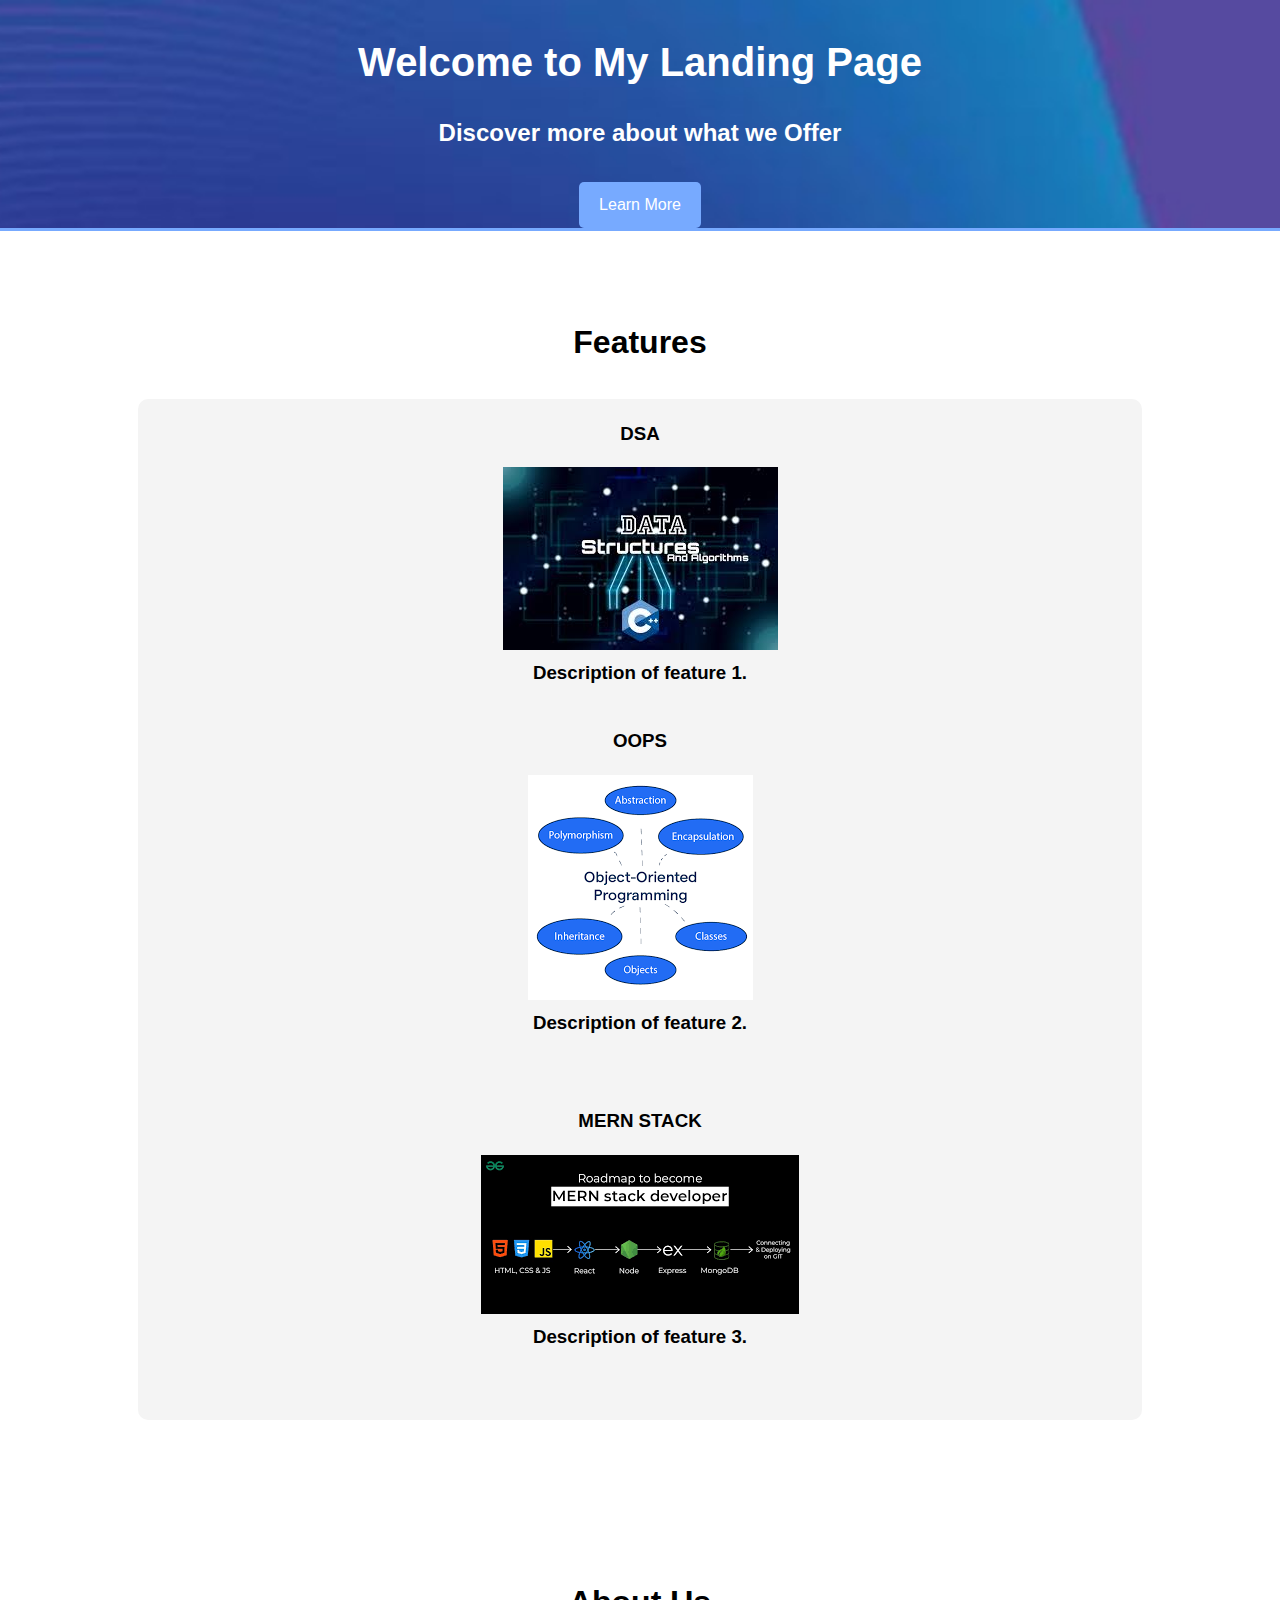
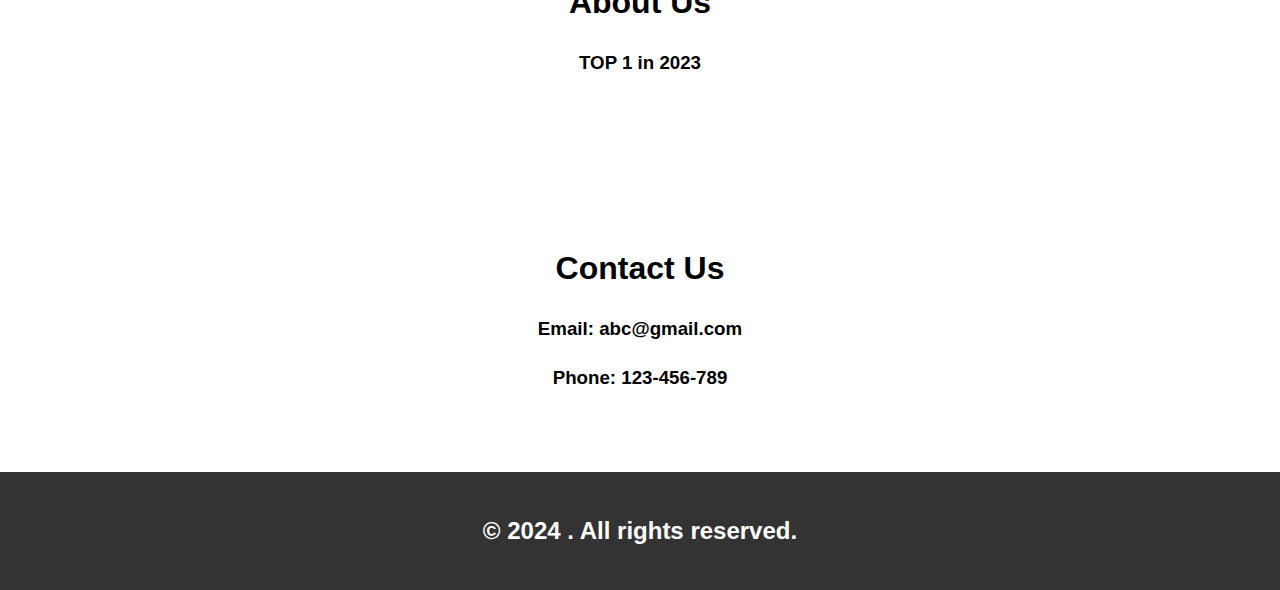
<file: index.html>
<!DOCTYPE html>
<html lang="en">
<head>
    <meta charset="UTF-8">
    <meta name="viewport" content="width=device-width, initial-scale=1.0">
    <title>Landing Page</title>
    <link rel="stylesheet" href="style.css">
</head>
<body>
    <!-- Header Section -->
    <header>
        <div class="container">
            <h1>Welcome to My Landing Page</h1>
            <h2>Discover more about what we Offer</h2>
            <a href="#features" class="btn">Learn More</a>
            <style> 
                p{
                    background-image: url(background.jpg);
                }
            </style>
        </div>
    </header>

    <!-- Features Section -->
    <section id="features" class="section">
        <div class="container">
            <h2>Features</h2>
            <div class="row">
                <div class="column">
                    <div class="scrollmenu">
                    <h3>DSA</h3>
                    <img src= "[data-uri]" alt="DSA">
                    <h3>Description of feature 1.</h3>
                </div>
                <div class="column">
                    <h3>OOPS</h3>
                    <img src= "[data-uri]" alt="OOPS">
                <h3> Description of feature 2.</h3>
                </div>
                <div class="column">
                    <h3>MERN STACK</h3>
                    <img src= "[data-uri]" alt="MERN STACK">
                    <h3>Description of feature 3.</h3>
                    </div>
                </div>
            </div>
        </div>
    </section>

    <!-- About Section -->
    <section id="about" class="section">
        <div class="container">
            <h2>About Us</h2>
            <h3>TOP 1 in 2023</h3>
        </div>
    </section>

    <!-- Contact Section -->
    <section id="contact" class="section">
        <div class="container">
            <h2>Contact Us</h2>
            <h3>Email: abc@gmail.com</h3>
            <h3>Phone: 123-456-789</h3>
        </div>
    </section>

    <!-- Footer -->
    <footer>
        <div class="container">
            <h2>&copy; 2024 . All rights reserved.</h2>
        </div>
    </footer>
</body>
</html>
</file>
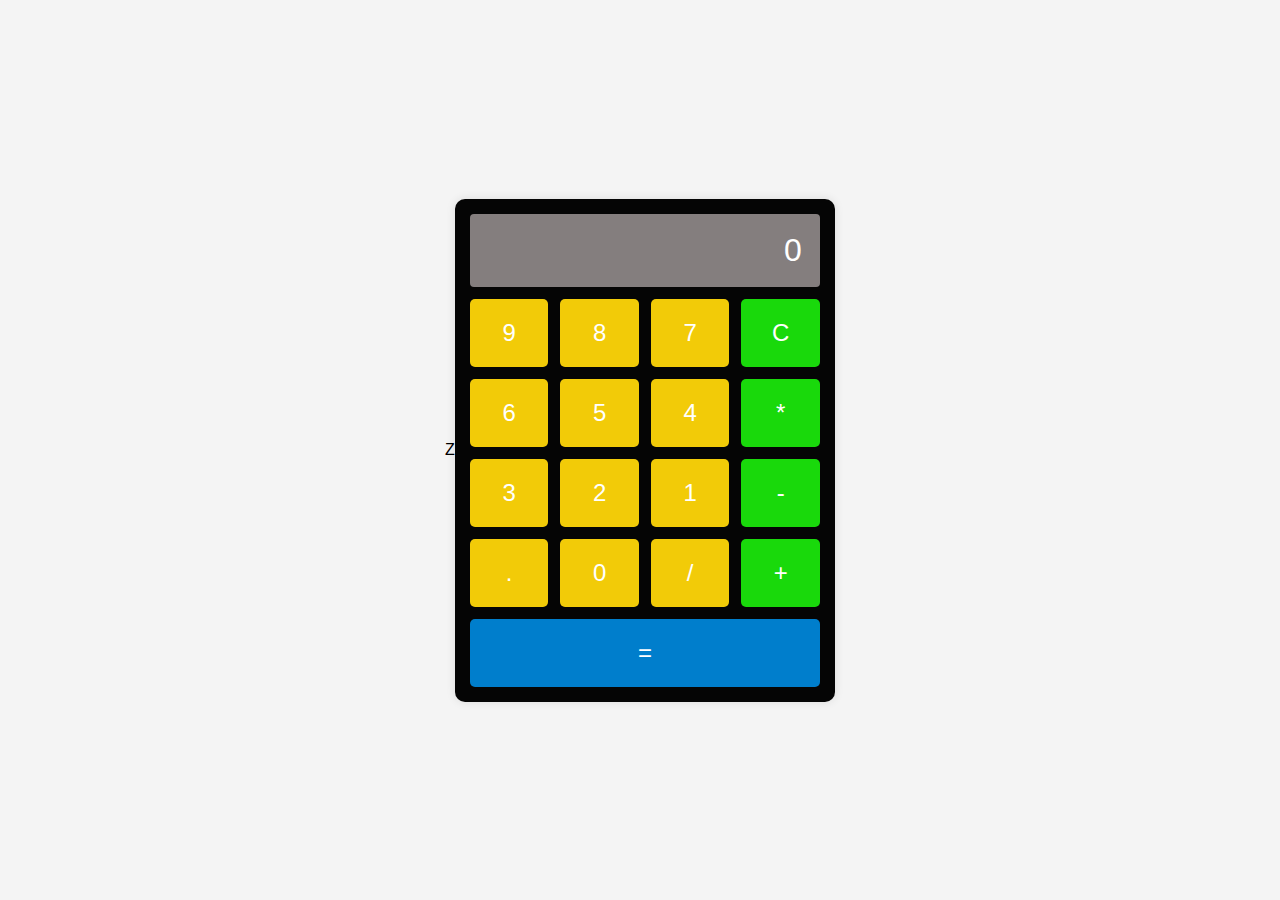
<file: cal.html>
<!DOCTYPE html>
<html lang="en">
<head>
    <meta charset="UTF-8">
    <meta name="viewport" content="width=device-width, initial-scale=1.0">
    <title>Basic Calculator</title>
    <link rel="stylesheet" href="calc.css">
</head>
<body>Z
    <div class="calculator">
        <div class="display" id="display">0</div>
        <div class="buttons">
            <button class="btn" data-value="9">9</button>
            <button class="btn" data-value="8">8</button>
            <button class="btn" data-value="7">7</button>
            <button class="btn operator" data-value="C">C</button>

            <button class="btn" data-value="6">6</button>
            <button class="btn" data-value="5">5</button>
            <button class="btn" data-value="4">4</button>
            <button class="btn operator" data-value="*">*</button>

            <button class="btn" data-value="3">3</button>
            <button class="btn" data-value="2">2</button>
            <button class="btn" data-value="1">1</button>
            <button class="btn operator" data-value="-">-</button>

            <button class="btn" data-value=".">.</button>
            <button class="btn" data-value="0">0</button>
            <button class="btn" data-value="/">/</button>
            <button class="btn operator" data-value="+">+</button>

            <button class="btn equal" data-value="=">=</button>
        </div>
    </div>
    <script src="cal.js"></script>
</body>
</html>
</file>
<file: style.css>
body {
    font-family: Arial, sans-serif;
    line-height: 1.6;
    margin: 0;
    padding: 0;
    background-color: #f4f4f4;
}

.container {
    width: 80%;
    margin: auto;
    overflow: hidden;
}

header {
    background: #333;
    color: #fff;
    padding-top: 30px;
    min-height: 70px;
    border-bottom: #77aaff 3px solid;
    text-align: center;
    background-image: url(background.jpg);
    background-repeat:  no-repeat;
    background-position: center;
    background-attachment: fixed;
    background-size: cover;
    }

header h1 {
    margin: 0;
    font-size: 2.5rem;
}

header p {
    margin: 10px 0;
    font-size: 1.2rem;
}

header .btn {
    display: inline-block;
    color: #fff;
    background: #77aaff;
    padding: 10px 20px;
    text-decoration: none;
    border-radius: 5px;
    margin-top: 10px;
}

section {
    padding: 20px 0;
}

.section {
    background: #fff;
    padding: 60px 0;
    text-align: center;
    
}

.section h2 {
    font-size: 2rem;
    margin-bottom: 20px;
}

.about-container{
    align-items: center;
    display: flex;
    flex-direction: column;
}
.about-containerimg{
    width: 10%;
}
.row {
    display: flex;
    justify-content: space-between;

}

.column {
    flex: 1;
    padding: 20px;
    background: #f4f4f4;
    margin: 10px;
    border-radius: 10px;
    
}

.column h3 {
    margin-top: 0;
}


footer {
    background: #333;
    color: #fff;
    text-align: center;
    padding: 20px 0;
}

a {
    color: #333;
    text-decoration: none;
}

a:hover {
    text-decoration: underline;
}
</file>
<file: calc.css>
body {
    display: flex;
    justify-content: center;
    align-items: center;
    height: 100vh;
    margin: 0;
    font-family: Arial, sans-serif;
    background-color: #f4f4f4;
}

.calculator {
    width: 350px;
    background: #050505;
    padding: 15px;
    border-radius: 10px;
    box-shadow: 0 0 10px rgba(0, 0, 0, 0.1);
}

.display {
    background: #847e7e;
    color: #fff;
    font-size: 2rem;
    text-align: right;
    padding: 18px;
    border-radius: 4px;
    margin-bottom: 12px;
    overflow: hidden;
}

.buttons {
    display: grid;
    grid-template-columns: repeat(4, 1fr);
    gap: 12px;
}

.btn {
    background: #f2cb08;
    border: none;
    color: #fff;
    font-size: 1.5rem;
    padding: 20px;
    border-radius: 5px;
    cursor: pointer;
}

.btn.operator {
    background: #19d90b;
}

.btn.equal {
    background: #007ecc;
    grid-column: span 4;
}

.btn:hover {
    background: #17b47a;
}
</file>
